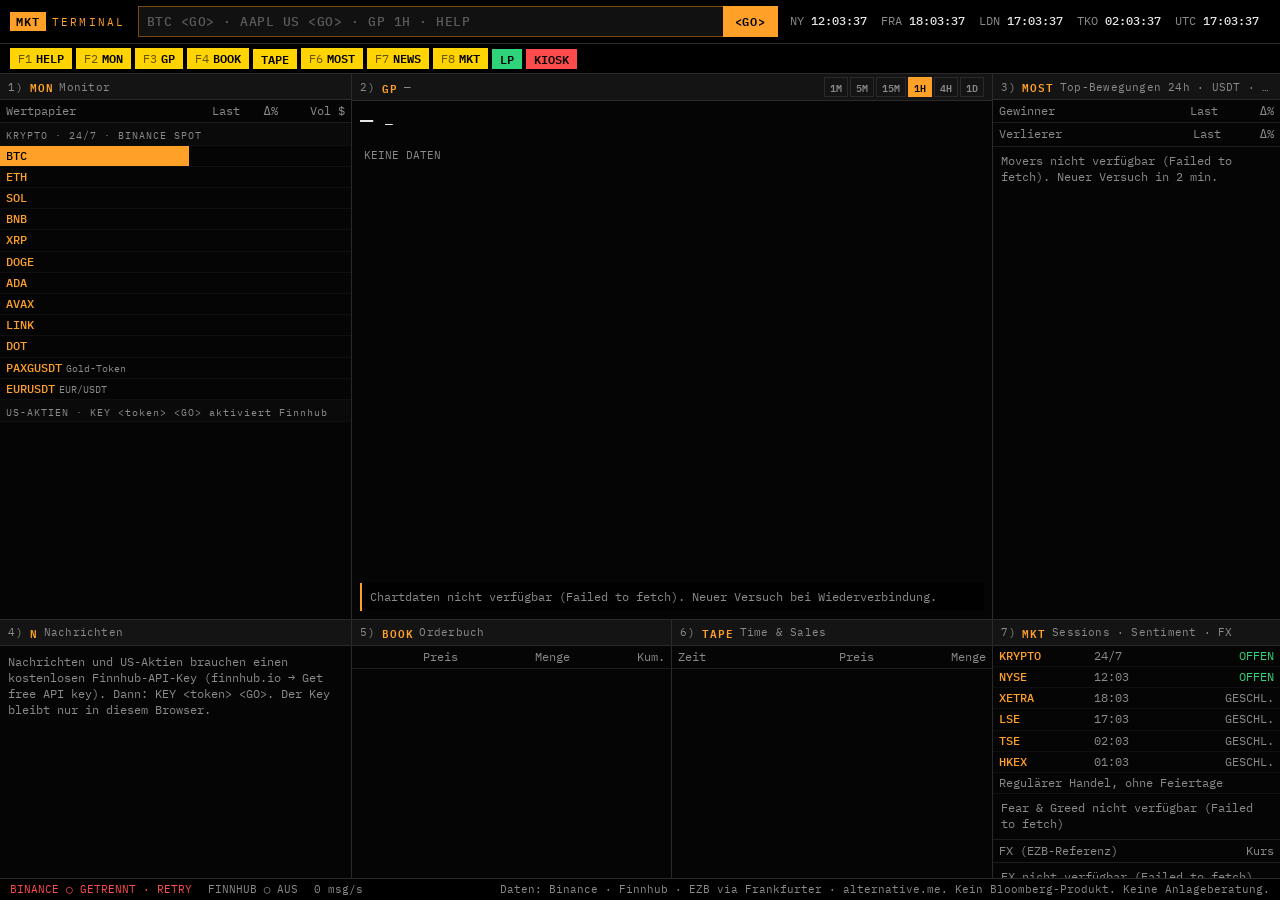
<file: terminal/index.html>
<!doctype html>
<html lang="de">
<head>
  <meta charset="utf-8">
  <meta name="viewport" content="width=device-width, initial-scale=1">
  <meta name="color-scheme" content="dark">
  <meta name="theme-color" content="#000000">
  <meta name="description" content="Live-Markt-Terminal im Stil eines Bloomberg Terminals. Krypto 24/7 über Binance, optional US-Aktien über Finnhub.">
  <title>MKT Terminal</title>
  <link rel="icon" href="data:image/svg+xml,%3Csvg xmlns='http://www.w3.org/2000/svg' viewBox='0 0 16 16'%3E%3Crect width='16' height='16' fill='%23000'/%3E%3Cpath d='M2 12h2V7H2zm4 0h2V3H6zm4 0h2V9h-2z' fill='%23ffa028'/%3E%3C/svg%3E">
  <link rel="preconnect" href="https://fonts.googleapis.com">
  <link rel="preconnect" href="https://fonts.gstatic.com" crossorigin>
  <link href="https://fonts.googleapis.com/css2?family=IBM+Plex+Mono:wght@400;500;600&display=swap" rel="stylesheet">
  <link rel="stylesheet" href="css/terminal.css">
</head>
<body>
  <div id="demo-banner" class="demo-banner" hidden>DEMO-MODUS · SIMULIERTE DATEN · KEINE ECHTEN MARKTPREISE · <button type="button" data-cmd="LIVE">LIVE SCHALTEN</button></div>

  <header class="top">
    <div class="brand"><span class="brand-mark">MKT</span><span class="brand-sub">TERMINAL</span></div>
    <form id="cmd-form" class="cmd" autocomplete="off">
      <label for="cmd" class="visually-hidden">Befehl</label>
      <input id="cmd" class="cmd-input" spellcheck="false" autocapitalize="characters" placeholder="BTC &lt;GO&gt; · AAPL US &lt;GO&gt; · GP 1H · HELP">
      <button class="go" type="submit">&lt;GO&gt;</button>
    </form>
    <div id="clocks" class="clocks" aria-label="Weltzeit"></div>
  </header>

  <nav class="fkeys" aria-label="Funktionen">
    <button type="button" data-cmd="HELP"><kbd>F1</kbd>HELP</button>
    <button type="button" data-cmd="WEI"><kbd>F2</kbd>MON</button>
    <button type="button" data-cmd="GP"><kbd>F3</kbd>GP</button>
    <button type="button" data-cmd="BOOK"><kbd>F4</kbd>BOOK</button>
    <button type="button" data-cmd="TAPE">TAPE</button>
    <button type="button" data-cmd="MOST"><kbd>F6</kbd>MOST</button>
    <button type="button" data-cmd="N"><kbd>F7</kbd>NEWS</button>
    <button type="button" data-cmd="MKT"><kbd>F8</kbd>MKT</button>
    <button type="button" data-cmd="LP" class="k-green">LP</button>
    <button type="button" data-cmd="KIOSK" class="k-red">KIOSK</button>
    <span id="msg" class="msg" role="status" aria-live="polite"></span>
  </nav>

  <main id="grid" class="grid">
    <section class="panel p-mon" data-panel="mon">
      <h2 class="ph"><span class="pn">1)</span> MON <span class="pt">Monitor</span></h2>
      <div class="pb scroll">
        <table class="tbl mon">
          <thead><tr><th>Wertpapier</th><th class="r">Last</th><th class="r">Δ%</th><th class="r hide-s">Hoch</th><th class="r hide-s">Tief</th><th class="r">Vol $</th></tr></thead>
          <tbody id="mon-crypto"></tbody>
          <tbody id="mon-eq"></tbody>
        </table>
      </div>
    </section>

    <section class="panel p-gp" data-panel="gp">
      <h2 class="ph"><span class="pn">2)</span> GP <span id="gp-title" class="pt">—</span>
        <span id="gp-iv" class="ivs"></span>
      </h2>
      <div class="gp-head">
        <span id="gp-last" class="big">—</span>
        <span id="gp-chg" class="chg">—</span>
        <span id="gp-read" class="read"></span>
      </div>
      <div class="pb chart-wrap"><canvas id="chart"></canvas><div id="gp-note" class="note" hidden></div></div>
    </section>

    <section class="panel p-most" data-panel="most">
      <h2 class="ph"><span class="pn">3)</span> MOST <span class="pt">Top-Bewegungen 24h · USDT · Vol &gt; 5 Mio $</span></h2>
      <div class="pb scroll">
        <table class="tbl"><thead><tr><th>Gewinner</th><th class="r">Last</th><th class="r">Δ%</th></tr></thead><tbody id="most-up"></tbody></table>
        <table class="tbl"><thead><tr><th>Verlierer</th><th class="r">Last</th><th class="r">Δ%</th></tr></thead><tbody id="most-down"></tbody></table>
        <p id="most-ts" class="foot"></p>
      </div>
    </section>

    <section class="panel p-news" data-panel="news">
      <h2 class="ph"><span class="pn">4)</span> N <span class="pt">Nachrichten</span></h2>
      <div id="news" class="pb scroll news"></div>
    </section>

    <section class="panel p-book" data-panel="book">
      <h2 class="ph"><span class="pn">5)</span> BOOK <span id="book-title" class="pt">Orderbuch</span></h2>
      <div class="pb scroll"><table class="tbl book"><thead><tr><th class="r">Preis</th><th class="r">Menge</th><th class="r">Kum.</th></tr></thead><tbody id="book"></tbody></table></div>
    </section>

    <section class="panel p-tape" data-panel="tape">
      <h2 class="ph"><span class="pn">6)</span> TAPE <span id="tape-title" class="pt">Time &amp; Sales</span></h2>
      <div class="pb scroll"><table class="tbl"><thead><tr><th>Zeit</th><th class="r">Preis</th><th class="r">Menge</th></tr></thead><tbody id="tape"></tbody></table></div>
    </section>

    <section class="panel p-mkt" data-panel="mkt">
      <h2 class="ph"><span class="pn">7)</span> MKT <span class="pt">Sessions · Sentiment · FX</span></h2>
      <div class="pb scroll">
        <table class="tbl"><tbody id="sessions"></tbody></table>
        <div id="fng" class="fng"></div>
        <table class="tbl"><thead><tr><th>FX (EZB-Referenz)</th><th class="r">Kurs</th></tr></thead><tbody id="fx"></tbody></table>
        <p id="fx-ts" class="foot"></p>
      </div>
    </section>
  </main>

  <footer class="status">
    <span id="st-binance" class="st">BINANCE <b>○</b> AUS</span>
    <span id="st-finnhub" class="st">FINNHUB <b>○</b> AUS</span>
    <span id="st-rate" class="st">0 msg/s</span>
    <span class="st grow">Daten: Binance · Finnhub · EZB via Frankfurter · alternative.me. Kein Bloomberg-Produkt. Keine Anlageberatung.</span>
  </footer>

  <dialog id="help" class="help">
    <h2>HELP · Befehle</h2>
    <table class="tbl">
      <tbody>
        <tr><td><code>BTC</code> <code>ETH</code> <code>SOLUSDT</code></td><td>Krypto-Wert laden (ohne Quote wird USDT angehängt)</td></tr>
        <tr><td><code>AAPL US</code> <code>MSFT EQUITY</code></td><td>US-Aktie laden (benötigt Finnhub-Key)</td></tr>
        <tr><td><code>GP 1M|5M|15M|1H|4H|1D</code></td><td>Chart, optional mit Intervall</td></tr>
        <tr><td><code>WEI</code> <code>MON</code></td><td>Monitor maximieren</td></tr>
        <tr><td><code>BOOK</code> <code>TAPE</code> <code>MOST</code> <code>MKT</code> <code>N</code></td><td>Panel maximieren</td></tr>
        <tr><td><code>LP</code> oder <kbd>Esc</kbd></td><td>Zurück zum Launchpad (alle Panels)</td></tr>
        <tr><td><code>ADD LINK</code> · <code>DEL LINK</code> · <code>ADD NVDA US</code></td><td>Watchlist bearbeiten</td></tr>
        <tr><td><code>KEY &lt;token&gt;</code> · <code>KEY CLEAR</code></td><td>Kostenlosen Finnhub-Key setzen (nur lokal gespeichert)</td></tr>
        <tr><td><code>KIOSK</code></td><td>Vollbild + Bildschirm wach halten (24/7-Display)</td></tr>
        <tr><td><code>DEMO</code> · <code>LIVE</code></td><td>Simulierte Daten · echte Daten</td></tr>
        <tr><td><kbd>↑</kbd> <kbd>↓</kbd></td><td>Befehlsverlauf</td></tr>
      </tbody>
    </table>
    <form method="dialog"><button class="go">SCHLIESSEN</button></form>
  </dialog>

  <script type="module" src="js/app.js"></script>
</body>
</html>
</file>
<file: terminal/css/terminal.css>
:root {
  --bg: #000;
  --bg-panel: #050505;
  --bg-row: #0d0d0d;
  --grid: #1c1c1c;
  --line: #2a2a2a;
  --fg: #e6e6e6;
  --muted: #8a8a8a;
  --amber: #ffa028;
  --amber-dim: #7a4a0c;
  --yellow: #ffd400;
  --up: #2fd47a;
  --down: #ff4b4b;
  --cyan: #4fc3f7;
  --blue: #1f6feb;
  --mono: 'IBM Plex Mono', ui-monospace, 'SFMono-Regular', Menlo, Consolas, monospace;
}

* { box-sizing: border-box; }
html, body { height: 100%; }
body {
  margin: 0;
  background: var(--bg);
  color: var(--fg);
  font: 12px/1.35 var(--mono);
  font-variant-numeric: tabular-nums;
  display: flex;
  flex-direction: column;
  overflow: hidden;
}
button { font: inherit; color: inherit; cursor: pointer; }
a { color: var(--fg); }
.visually-hidden { position: absolute; width: 1px; height: 1px; overflow: hidden; clip: rect(0 0 0 0); }

.demo-banner {
  background: var(--down);
  color: #000;
  font-weight: 600;
  text-align: center;
  padding: 3px 8px;
  letter-spacing: .06em;
}
.demo-banner button { background: #000; color: var(--down); border: 0; padding: 1px 8px; margin-left: 6px; }

/* ---------- top bar */
.top {
  display: flex;
  align-items: center;
  gap: 12px;
  padding: 6px 10px;
  border-bottom: 1px solid var(--line);
}
.brand { display: flex; align-items: baseline; gap: 6px; }
.brand-mark { background: var(--amber); color: #000; font-weight: 600; padding: 1px 6px; letter-spacing: .08em; }
.brand-sub { color: var(--amber); letter-spacing: .2em; font-size: 11px; }
.cmd { flex: 1; display: flex; max-width: 640px; }
.cmd-input {
  flex: 1;
  min-width: 0;
  background: #111;
  color: var(--yellow);
  border: 1px solid var(--amber-dim);
  border-right: 0;
  padding: 6px 8px;
  font: 500 13px var(--mono);
  text-transform: uppercase;
  letter-spacing: .04em;
  outline: none;
}
.cmd-input:focus { border-color: var(--amber); }
.cmd-input::placeholder { color: #5b5b5b; }
.go { background: var(--amber); color: #000; border: 0; padding: 0 12px; font-weight: 600; letter-spacing: .06em; }
.clocks { display: flex; gap: 14px; color: var(--muted); white-space: nowrap; }
.clocks b { color: var(--fg); font-weight: 500; }

/* ---------- function keys */
.fkeys {
  display: flex;
  gap: 4px;
  padding: 4px 10px;
  border-bottom: 1px solid var(--line);
  align-items: center;
  overflow-x: auto;
  scrollbar-width: none;
}
.fkeys button {
  background: var(--yellow);
  color: #000;
  border: 0;
  padding: 2px 8px;
  font-weight: 600;
  white-space: nowrap;
}
.fkeys button.k-green { background: var(--up); }
.fkeys button.k-red { background: var(--down); }
.fkeys kbd { font: inherit; font-weight: 400; margin-right: 4px; opacity: .6; }
.msg { color: var(--amber); margin-left: 8px; white-space: nowrap; }
.msg.err { color: var(--down); }

/* ---------- launchpad grid */
.grid {
  flex: 1;
  min-height: 0;
  display: grid;
  gap: 1px;
  background: var(--line);
  grid-template-columns: minmax(300px, 1.1fr) 1fr 1fr minmax(260px, .9fr);
  grid-template-rows: minmax(0, 1fr) minmax(0, 1fr) minmax(0, .95fr);
  grid-template-areas:
    "mon gp gp most"
    "mon gp gp most"
    "news book tape mkt";
  position: relative;
}
.p-mon { grid-area: mon; container-type: inline-size; }
@container (max-width: 520px) { .p-mon .hide-s { display: none; } }
.p-gp { grid-area: gp; }
.p-most { grid-area: most; }
.p-news { grid-area: news; }
.p-book { grid-area: book; }
.p-tape { grid-area: tape; }
.p-mkt { grid-area: mkt; }
.grid.has-max .panel:not(.max) { display: none; }
.grid.has-max .panel.max { grid-area: 1 / 1 / -1 / -1; }

.panel { background: var(--bg-panel); display: flex; flex-direction: column; min-height: 0; min-width: 0; }
.ph {
  margin: 0;
  font: 600 11px var(--mono);
  letter-spacing: .08em;
  background: #141414;
  color: var(--amber);
  padding: 3px 8px;
  display: flex;
  gap: 6px;
  align-items: center;
  border-bottom: 1px solid var(--line);
  white-space: nowrap;
  overflow: hidden;
}
.pn { color: var(--muted); font-weight: 400; }
.pt { color: var(--muted); font-weight: 400; letter-spacing: .02em; overflow: hidden; text-overflow: ellipsis; }
.pb { flex: 1; min-height: 0; position: relative; }
.scroll { overflow: auto; scrollbar-width: thin; scrollbar-color: #333 transparent; }

/* ---------- tables */
.tbl { width: 100%; border-collapse: collapse; }
.tbl th {
  position: sticky;
  top: 0;
  background: var(--bg-panel);
  color: var(--muted);
  font-weight: 400;
  text-align: left;
  padding: 3px 6px;
  border-bottom: 1px solid var(--grid);
  white-space: nowrap;
}
.tbl td { padding: 2px 6px; white-space: nowrap; border-bottom: 1px solid #0f0f0f; }
.tbl .r { text-align: right; }
.tbl tbody tr:hover { background: var(--bg-row); }
.tbl tr.clickable { cursor: pointer; }
.tbl tr.active td:first-child { color: #000; background: var(--amber); }
.tbl td.sym { color: var(--amber); font-weight: 500; }
.tbl td.sym small { color: var(--muted); font-weight: 400; margin-left: 4px; }
.tbl tr.group td { color: var(--muted); background: #0a0a0a; font-size: 10px; letter-spacing: .1em; padding-top: 6px; }
.up { color: var(--up); }
.down { color: var(--down); }
.dim { color: var(--muted); }
.fu { animation: fu .6s ease-out; }
.fd { animation: fd .6s ease-out; }
@keyframes fu { from { background: rgba(47, 212, 122, .35); } to { background: transparent; } }
@keyframes fd { from { background: rgba(255, 75, 75, .35); } to { background: transparent; } }
@media (prefers-reduced-motion: reduce) { .fu, .fd { animation: none; } }

/* ---------- chart */
.ivs { margin-left: auto; display: flex; gap: 2px; }
.ivs button { background: none; border: 1px solid var(--line); color: var(--muted); padding: 0 5px; font-size: 10px; }
.ivs button.on { background: var(--amber); color: #000; border-color: var(--amber); }
.gp-head { display: flex; align-items: baseline; gap: 12px; padding: 4px 8px; flex-wrap: wrap; }
.big { font-size: 22px; font-weight: 600; letter-spacing: -.01em; }
.chg { font-size: 13px; }
.read { color: var(--muted); margin-left: auto; font-size: 11px; }
.chart-wrap { overflow: hidden; }
.chart-wrap canvas { display: block; position: absolute; inset: 0; }
.note { position: absolute; inset: auto 8px 8px 8px; color: var(--muted); background: rgba(0, 0, 0, .7); padding: 6px 8px; border-left: 2px solid var(--amber); }

/* ---------- book */
.book td { position: relative; }
.book td.bar { position: relative; }
.book td.bar i { position: absolute; top: 1px; bottom: 1px; right: 0; opacity: .18; }
.book tr.ask i { background: var(--down); }
.book tr.bid i { background: var(--up); }
.book tr.spread td { color: var(--amber); text-align: center; border-top: 1px solid var(--line); border-bottom: 1px solid var(--line); }

/* ---------- news / mkt */
.news { padding: 2px 0; }
.news a { display: block; padding: 4px 8px; text-decoration: none; border-bottom: 1px solid #111; white-space: normal; }
.news a:hover { background: var(--bg-row); }
.news time { color: var(--amber); margin-right: 6px; }
.news .src { color: var(--muted); margin-left: 6px; }
.news p, .foot { color: var(--muted); padding: 6px 8px; margin: 0; white-space: normal; }
.fng { padding: 6px 8px; border-bottom: 1px solid var(--grid); }
.fng .row { display: flex; align-items: baseline; gap: 8px; }
.fng .val { font-size: 20px; font-weight: 600; }
.fng .meter { height: 4px; background: linear-gradient(90deg, var(--down), var(--amber), var(--up)); margin: 6px 0 2px; position: relative; }
.fng .meter i { position: absolute; top: -3px; width: 2px; height: 10px; background: var(--fg); }
.fng svg { width: 100%; height: 28px; display: block; }

/* ---------- status bar */
.status {
  display: flex;
  gap: 16px;
  padding: 3px 10px;
  border-top: 1px solid var(--line);
  color: var(--muted);
  font-size: 11px;
  white-space: nowrap;
  overflow: hidden;
}
.st b { font-weight: 400; }
.st.live b { color: var(--up); }
.st.connecting b, .st.stale b { color: var(--amber); }
.st.down b { color: var(--down); }
.st.demo b { color: var(--down); }
.grow { flex: 1; overflow: hidden; text-overflow: ellipsis; text-align: right; }

/* ---------- help */
.help { background: #0a0a0a; color: var(--fg); border: 1px solid var(--amber); max-width: 720px; width: calc(100% - 32px); padding: 12px 16px; }
.help::backdrop { background: rgba(0, 0, 0, .7); }
.help h2 { margin: 0 0 8px; color: var(--amber); font-size: 13px; letter-spacing: .08em; }
.help td { white-space: normal; padding: 4px 6px; }
.help code { color: var(--yellow); }
.help form { text-align: right; margin-top: 10px; }
.help .go { padding: 4px 12px; }

/* ---------- responsive */
@media (max-width: 1200px) {
  .grid {
    grid-template-columns: minmax(280px, 1fr) 1fr 1fr;
    grid-template-rows: minmax(0, 1fr) minmax(0, 1fr) minmax(0, .9fr) minmax(0, .9fr);
    grid-template-areas:
      "mon gp gp"
      "mon gp gp"
      "most book tape"
      "news mkt mkt";
  }
}
@media (max-width: 820px) {
  body { overflow: auto; height: auto; }
  .top { flex-wrap: wrap; padding: 6px 16px; }
  .cmd { order: 3; flex-basis: 100%; max-width: none; }
  .clocks { font-size: 11px; gap: 10px; overflow-x: auto; max-width: 100%; }
  .fkeys { padding: 4px 16px; }
  .grid { display: flex; flex-direction: column; overflow: visible; }
  .panel { min-height: 280px; }
  .p-gp { min-height: 380px; }
  .p-mon .pb, .p-most .pb, .p-news .pb, .p-book .pb, .p-tape .pb { max-height: 420px; }
  .hide-s { display: none; }
  .status { flex-wrap: wrap; padding: 3px 16px; }
  .grow { text-align: left; white-space: normal; }
}
</file>
